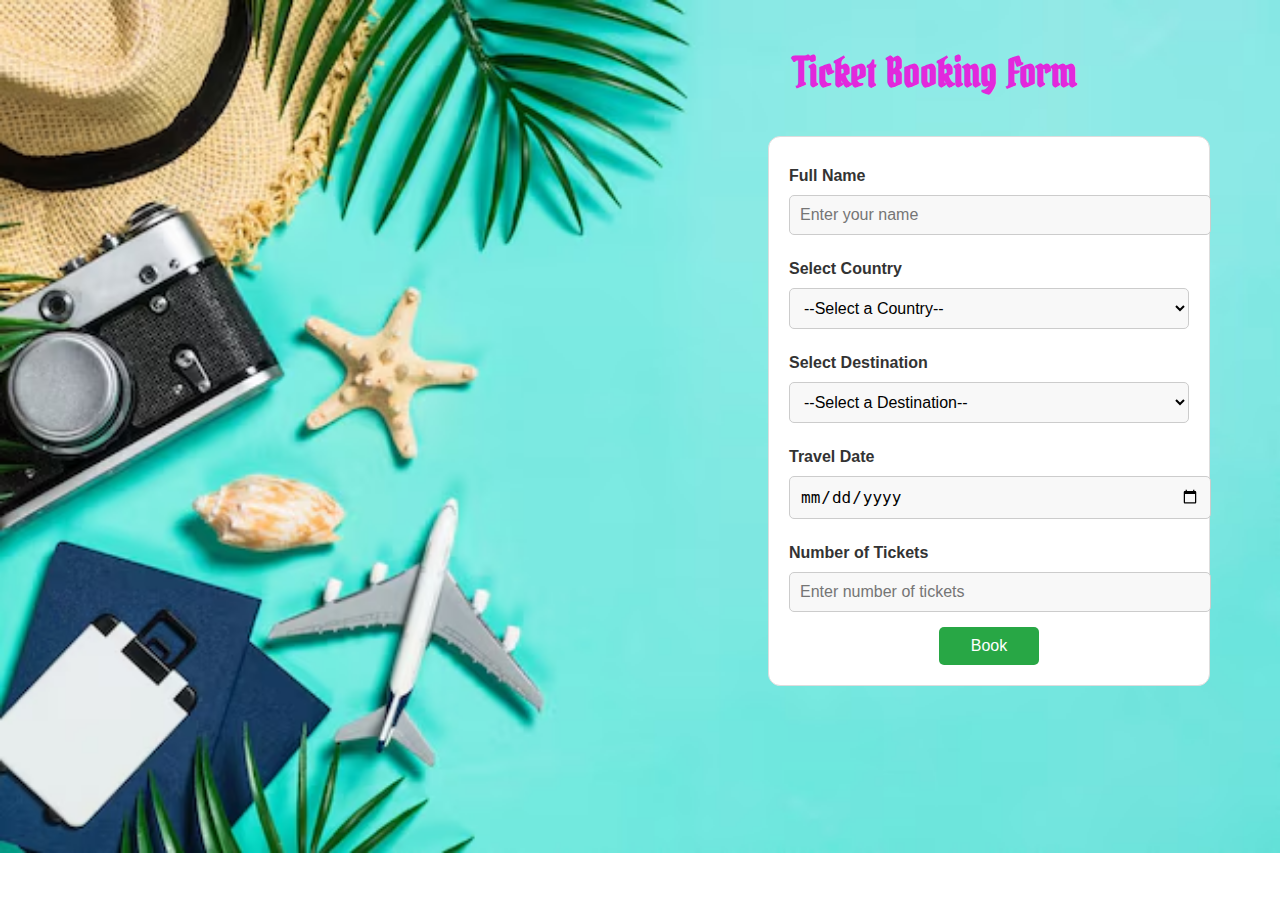
<file: task-4/booking.html>
<!DOCTYPE html>
<html lang="en">
<head>
  <meta charset="UTF-8">
  <meta name="viewport" content="width=device-width, initial-scale=1.0">
  <title>To-Do List</title>
  <link rel="stylesheet" href="booking.css">
</head>
<body>
    <div class="container">
        <div class="row">
            <div class="col-md-4">
            </div>
            <div class="col-md-4">
                <div class="row">
                    <h1 class="Booking">Ticket Booking Form</h1>
                    <form id="bookingForm">
                        <label for="name">Full Name</label>
                        <input type="text" id="name" name="name" placeholder="Enter your name" required>
                    
                        <label for="country">Select Country</label>
                        <select id="country" name="country" required>
                          <option value="">--Select a Country--</option>
                          <option value="India">India</option>
                          <option value="France">France</option>
                          <option value="Indonesia">Indonesia</option>
                          <option value="Philippines">Philippines</option>
                          <option value="Singapore">Singapore</option>
                          <option value="Australia">Australia</option>
                          <option value="Italy">Italy</option>
                        </select>
                    
                        <label for="destination">Select Destination</label>
                        <select id="destination" name="destination" required>
                          <option value="">--Select a Destination--</option>
                        </select>
                    
                        <label for="date">Travel Date</label>
                        <input type="date" id="date" name="date" required>
                    
                        <label for="tickets">Number of Tickets</label>
                        <input type="number" id="tickets" name="tickets" placeholder="Enter number of tickets" required min="1">
                    
                        <button type="submit" class="naa">Book</button>
                    </form>
                      <div id="confirmationMessage" class="message">
                        Thank you for your booking! Your tickets have been successfully booked.
                      </div> 
                </div>
            </div>
        </div>
    </div>
  <script src="booking.js"></script>
</body>
</html>
</file>
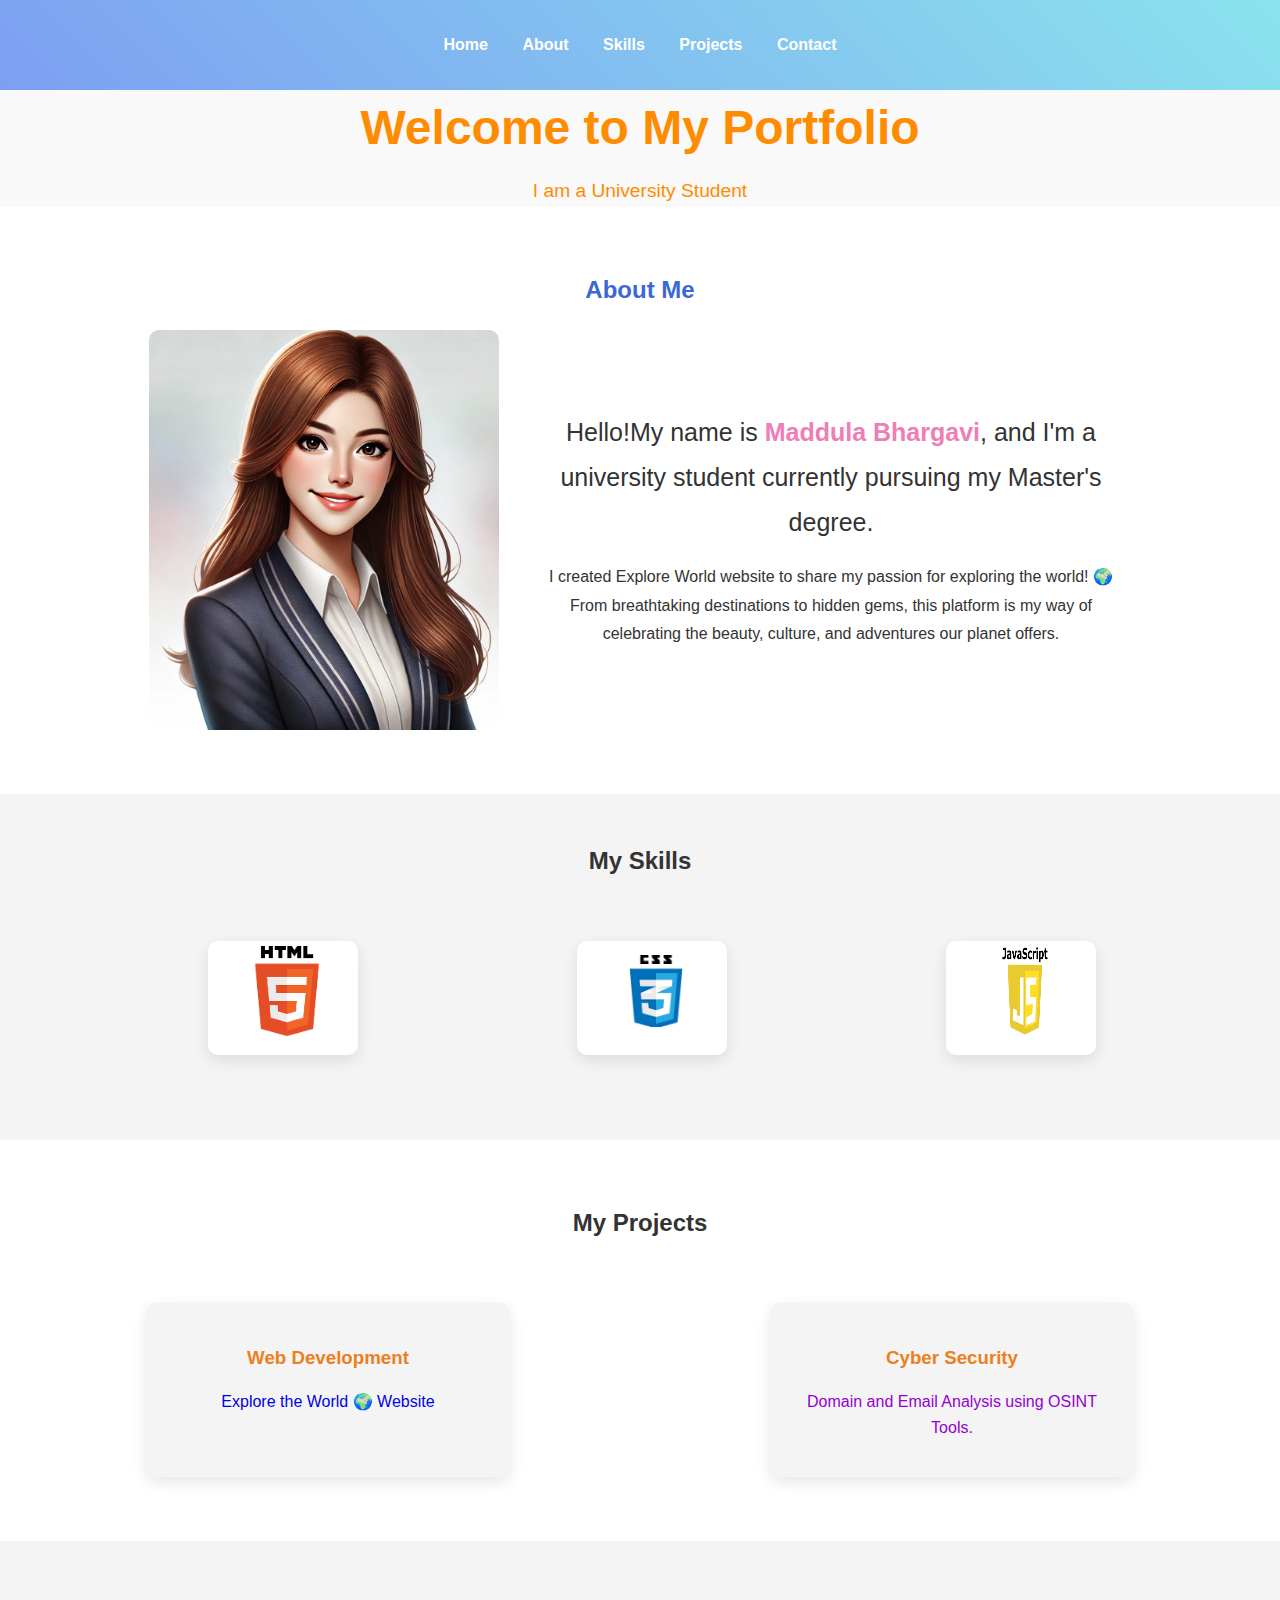
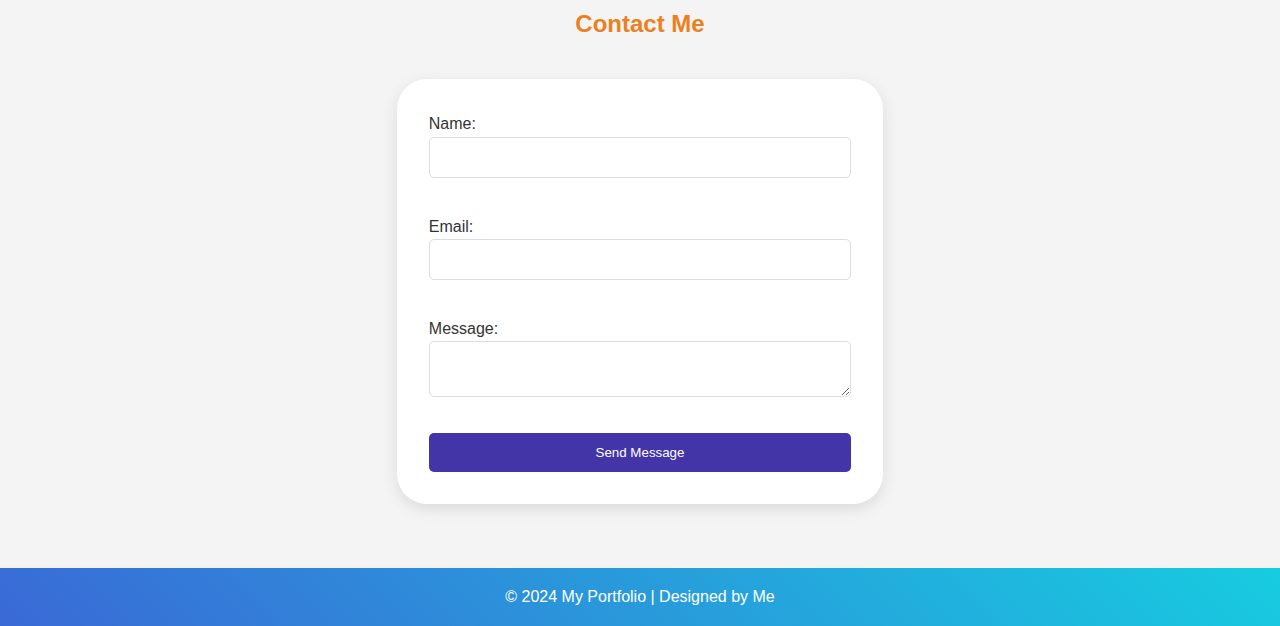
<file: task-4/portfolio.html>
<!DOCTYPE html>
<html lang="en">
<head>
    <meta charset="UTF-8">
    <meta name="viewport" content="width=device-width, initial-scale=1.0">
    <title>My Portfolio</title>
    <link rel="stylesheet" href="portfolio.css">
</head>
<body>
    <header>
        <nav>
            <ul>
                <li><a href="#home">Home</a></li>
                <li><a href="#about">About</a></li>
                <li><a href="#skills">Skills</a></li>
                <li><a href="#projects">Projects</a></li>
                <li><a href="#contact">Contact</a></li>
            </ul>
        </nav>
    </header>

    <!-- Home Section -->
    <section id="home">
        <div class="intro">
            <h1>Welcome to My Portfolio</h1>
            <p>I am a University Student</p>
        </div>
    </section>

    <!-- About Section -->
    <section id="about">
        <h2>About Me</h2>
        <div class="about-content">
                <img src="images/girl.jpg" alt="About Image" class="about-img">
                    <div>
                        <p class="self">Hello!My name is <span class="self-span">  Maddula Bhargavi</span>, and I'm a university student currently pursuing my Master's degree.</p>
            
                        <p >I created Explore World website to share my passion for exploring the world! 🌍 From breathtaking destinations to hidden gems, this platform is my way of celebrating the beauty, culture, and adventures our planet offers.</p>
                    </div>
        </div>
    </section>

    <!-- Skills Section -->
    <section id="skills">
        <h2 class="skill-h">My Skills</h2>
        <div class="skills-container">
            <div class="skill">
                <img src="images/ima1.jpg" alt="HTML" class="skill-icon">
            </div>
            <div class="skill">
                <img src="images/ima2.jpg" alt="CSS" class="skill-icon">
            </div>
            <div class="skill">
                <img src="images/ima3.jpg" alt="JavaScript" class="skill-icon">
            </div>
        </div>
    </section>

    <!-- Projects Section -->
    <section id="projects">
        <h2>My Projects</h2>
        <div class="projects-container">
            <div class="project">
                <ul class="web-ul">
                     <h3 class="web-h">Web Development</h3>
                    <li class="web-li"><a href="index.html" class="web-a">Explore the World 🌍 Website</a></li>
                </ul>
            </div>
            <div class="project">
                <h3 class="cyber-h">Cyber Security</h3>
                <p class="cyber-p">Domain and Email Analysis using OSINT Tools.</p>
            </div>
            
        </div>
    </section>

    <!-- Contact Section -->
    <section id="contact">
        <h2>Contact Me</h2>
        <form id="contact-form">
            <label for="name">Name:</label>
            <input type="text" id="name" name="name" required><br>
            
            <label for="email">Email:</label>
            <input type="email" id="email" name="email" required><br>

            <label for="message">Message:</label>
            <textarea id="message" name="message" required></textarea><br>

            <button type="submit">Send Message</button>
        </form>
    </section>

    <!-- Footer Section -->
    <footer>
        <p>&copy; 2024 My Portfolio | Designed by Me</p>
    </footer>

    <script src="portfolio.js"></script>
</body>
</html>
</file>
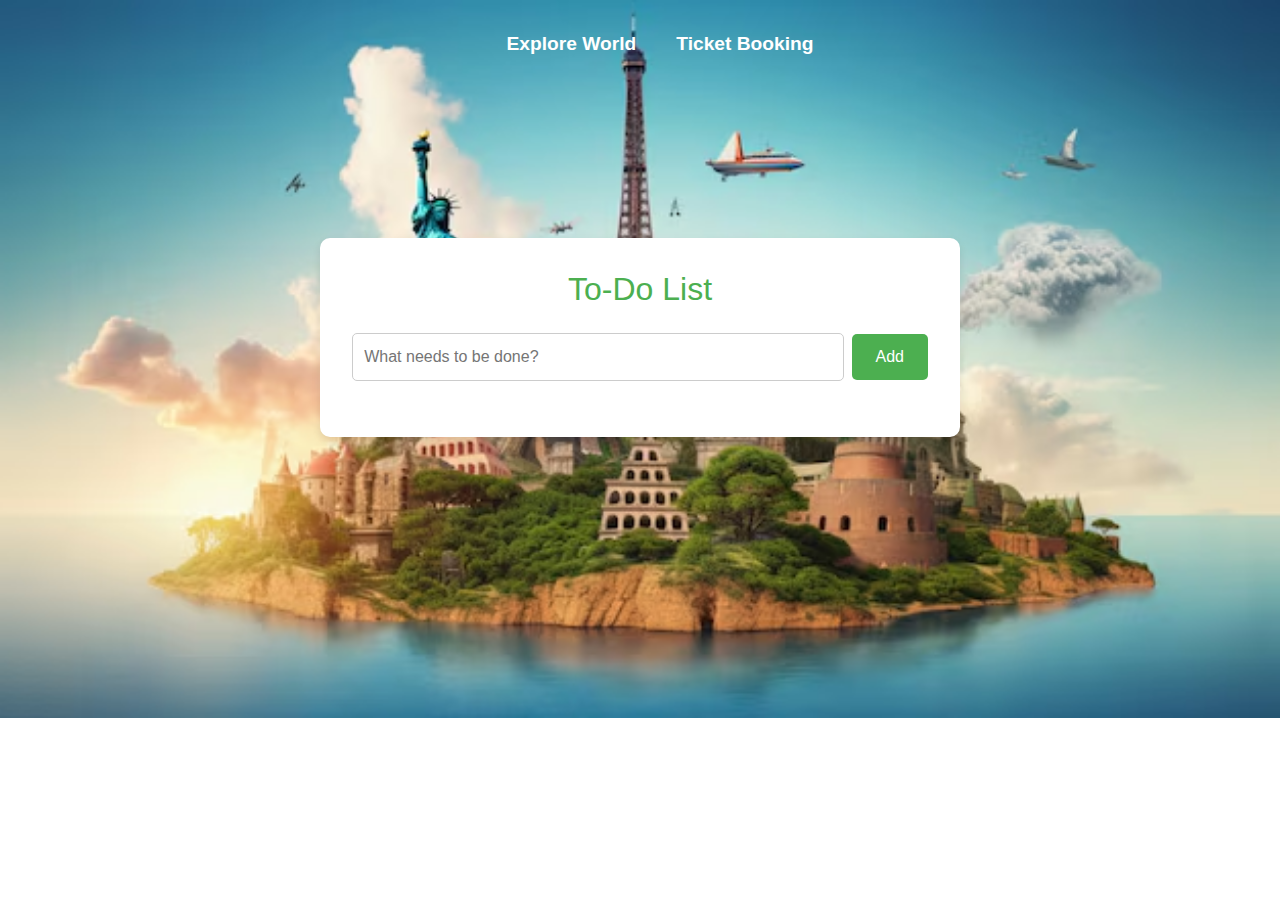
<file: task-4/to-do.html>
<!DOCTYPE html>
<html lang="en">
<head>
  <meta charset="UTF-8">
  <meta name="viewport" content="width=device-width, initial-scale=1.0">
  <title>To-Do List</title>
  <link href="https://maxcdn.bootstrapcdn.com/bootstrap/4.5.2/css/bootstrap.min.css" rel="stylesheet">
  <link rel="stylesheet" href="to-do.css">
</head>
<body>
  <header>
    <nav>
        <ul>
            <li><a href="index.html">Explore World </a></li>
            <li><a href="booking.html">Ticket Booking</a></li>
        </ul>
    </nav>
</header>
  <div class="container-fluid con">
    <div class="row justify-content-center">
      <div class="col-md-6 app">
        <h1>To-Do List</h1>
        <div class="todo-input">
          <input 
            type="text" 
            id="taskInput" 
            placeholder="What needs to be done?" 
            aria-label="Task input"
          >
          <button id="addTask" class="btn btn-success">Add</button>
        </div>
        <ul id="taskList"></ul>
      </div>
    </div>
  </div>
  <script src="to-do.js"></script>
</body>
</html>
</file>
<file: task-4/booking.css>
@import url('https://fonts.googleapis.com/css2?family=Bokor&family=Dancing+Script:wght@400..700&family=Edu+AU+VIC+WA+NT+Pre:wght@400..700&family=Pacifico&family=Pirata+One&family=Satisfy&family=Shadows+Into+Light&display=swap');

*{
  margin: 0;
  padding: 0;
}
body {
    font-family: Arial, sans-serif;
    margin: 0;
    padding: 0;
    background-image: url(images/ima8.jpg);
    background-repeat: no-repeat;
    background-size: cover;
    width: 100%;
    color: #333;
  }

  .Booking{
    margin-left: 62%;
    margin-bottom: 2%;
    color: #e228dc;
    margin-top: 3%;
    font-family: "Bokor", serif;
    font-size: 2.5rem;
  }
/* Booking Form Styles */
form {
    max-width: 400px;
    margin: auto;
    padding: 20px;
    border: 1px solid #ddd;
    border-radius: 12px;
    background-color: #fff;
    margin-left: 60%;
  }
  
  form h1 {
    text-align: center;
    color: #4CAF50;
  }
  
  form label {
    display: block;
    margin: 10px 0 5px;
    font-weight: bold;
  }
  
  form input,
  form select,
  form button {
    width: 100%;
    padding: 10px;
    margin: 5px 0 15px;
    border: 1px solid #ccc;
    border-radius: 5px;
    font-size: 16px;
  }
  
  /* Submit Button */
  form button {
    background-color: #28a745;
    color: #fff;
    border: none;
    font-size: 16px;
    cursor: pointer;
    transition: background-color 0.3s ease;
  }
  
  form button:hover {
    background-color: #218838;
  }
  
  /* Center Align Submit Button */
  form .naa {
    display: block;
    margin: 0 auto;
    text-align: center;
    width: 100px;
  }
  
  /* Focus Styles for Inputs and Selects */
  form select,
  form input[type="text"],
  form input[type="number"],
  form input[type="date"] {
    background-color: #f8f8f8;
  }
  
  form select:focus,
  form input[type="text"]:focus,
  form input[type="number"]:focus,
  form input[type="date"]:focus {
    border-color: #4CAF50;
    background-color: #e6f7e6;
  }
  
  /* Confirmation Message */
  .message {
    display: none;
    text-align: center;
    margin-top: 20px;
    font-size: 18px;
    color: green;
  }
  
  #confirmationMessage {
    display: none;
  }
  
  /* Responsive Adjustments */
  @media (max-width: 768px) {
    form {
      padding: 15px;
      width: 90%;
    }
  }
</file>
<file: task-4/portfolio.css>
* {
    margin: 0;
    padding: 0;
    box-sizing: border-box;
}

body {
    font-family: 'Arial', sans-serif;
    line-height: 1.6;
    color: #333;
    background: #f9f9f9;
}

/* Navigation */
header {
    background: linear-gradient(45deg, #7c9ff2, #8ae3ed);
    color: #80b2f3;
    padding: 2rem;
    text-align: center;
}

header nav ul {
    list-style-type: none;
    padding: 0;
}

header nav ul li {
    display: inline;
    margin: 0 15px;
}

header nav ul li a {
    color: #fff;
    text-decoration: none;
    font-weight: bold;
}

header nav ul li a:hover {
    text-decoration: underline;
}

/* Home Section */

.intro{
    text-align: center;
    color: darkorange;
}

.profile-img {
    width: 150px;
    height: 150px;
    border-radius: 50%;
    margin-bottom: 20px;
}

#home h1 {
    font-size: 3rem;
    margin-bottom: 10px;
}

#home p {
    font-size: 1.2rem;
}

/* About Section */
#about {
    padding: 4rem 2rem;
    background-color: #fff;
    text-align: center;
}

#about h2{
    color:#3a69d6
}

.about-content {
    display: flex;
    align-items: center;
    justify-content: center;
    gap: 2rem;
    margin-top: 20px;
}

.about-img {
    width: 350px;
    height: 400px;
    border-radius: 10px;
    object-fit: cover;
    transition: 0.5s;
}

.about-img:hover {
    transform: scale(1.1);
    transition: 0.5s;
    

}

.self{
    margin-bottom: 3%;
    font-size: 25px;
}

.self-span{
    color:rgb(239, 125, 182);
    font-weight: bold;
}

#about p {
    max-width: 600px;
    line-height: 1.8;
}

/* Skills Section */
#skills {
    background-color: #f4f4f4;
    padding: 3rem 2rem;
    text-align: center;
    
}

.skill-h{
    margin-bottom: 5%;
}

.skills-container {
    display: flex;
    flex-wrap: wrap;
    gap:15%;
    margin-left: 10%;
    padding-bottom: 3%;
}

.skill {
    background-color: #fff;
    padding: 5px;
    border-radius: 10px;
    width: 150px;
    box-shadow: 0 5px 15px rgba(0, 0, 0, 0.1);
    margin-left: 5%;
}


.skill-icon {
    width: 90px;
    height: 90px;
    margin-bottom: 5%;
    margin-left: 5%;
}

/* Projects Section */
#projects {
    padding: 4rem 2rem;
    background-color: #fff;
    text-align: center;
}

#projects h2{
    margin-bottom: 5%;
}

.projects-container {
    display: flex;
    justify-content: space-around;
    gap: 2rem;
    flex-wrap: wrap;
}

.project {
    background-color: #f4f4f4;
    padding: 20px;
    width: 30%;
    border-radius: 10px;
    box-shadow: 0 5px 15px rgba(0, 0, 0, 0.1);
    text-align: center;
    list-style: none;
    text-decoration: none;
}

.project img {
    width: 100%;
    height: 200px;
    object-fit: cover;
    border-radius: 10px;
}

.project h3 {
    margin-top: 20px;
}

.web-h{
    margin-bottom: 5%;
    color:rgb(236, 127, 32);
    font-weight: bold;
}

.web-li{
    list-style: none;
    
}

.web-ul{
    list-style: none;
}

.web-a{
    text-decoration: none;
}

.cyber-p{
    color:darkviolet;
    margin-bottom: 5%;
    margin-top: 5%;
}

.cyber-h{
    color:rgb(236, 127, 32) ;
}

/* Contact Section */
#contact {
    padding: 4rem 2rem;
    background-color: #f4f4f4;
    text-align: center;
}

#contact h2 {
    color:rgb(236, 127, 32) ;
    margin-bottom: 3%;

}

form {
    display: flex;
    flex-direction: column;
    width: 40%;
    margin: 0 auto;
    background-color: #fff;
    padding: 2rem;
    border-radius: 30px;
    box-shadow: 0 5px 15px rgba(0, 0, 0, 0.1);
    text-align: left;
}

form input, form textarea {
    padding: 12px;
    margin-bottom: 10px;
    border: 1px solid #ddd;
    border-radius: 5px;
}

form button {
    background-color: #4335A7;
    color: #fff;
    padding: 12px;
    border: none;
    border-radius: 5px;
    cursor: pointer;
    
   
}

form button:hover {
    background-color: #f49b2e;
    color:black;
}

/* Footer Section */
footer {
    background: linear-gradient(45deg, #3a69d6, #17cce0); 
    color: #fff;
    text-align: center;
    padding: 1rem;
}
</file>
<file: task-4/to-do.css>
/* General Reset */
body {
  font-family: Arial, sans-serif;
  margin: 0;
  padding: 0;
  background-image: url(images/world_background.avif);
  background-repeat: no-repeat;
  background-size: cover;
  color: #333;
}

/* Header Styles */
header {
  color: white;
  text-align: center;
  padding: 10px 0;
}

header h1 {
  font-size: 3.5rem;
  margin-bottom: 10px;
  text-transform: uppercase;
  letter-spacing: 2px;
}

header nav ul {
  list-style: none;
  display: flex;
  justify-content: center;
  margin-top: 20px;
}

header nav ul li {
  margin: 0 20px;
}

header nav ul li a {
  text-decoration: none;
  color: white;
  font-weight: bold;
  font-size: 1.2rem;
  transition: color 0.3s;
}

header nav ul li a:hover {
  color: #f39c12; /* Gold color on hover */
}


/* App Container */
.app {
  background: #fff;
  padding: 2rem;
  border-radius: 10px;
  box-shadow: 0 4px 8px rgba(0, 0, 0, 0.1);
  text-align: center;
  margin-top: 12%;
  margin-bottom: 13%;
}

/* App Title */
h1 {
  font-size: 2rem;
  color: #4CAF50;
  margin-bottom: 1.5rem;
}

/* Input Section */
.todo-input {
  display: flex;
  justify-content: space-between;
  align-items: center;
  gap: 0.5rem;
  margin-bottom: 1.5rem;
}

.todo-input input {
  flex: 1;
  padding: 0.7rem;
  font-size: 1rem;
  border: 1px solid #ccc;
  border-radius: 5px;
  outline: none;
  transition: border-color 0.3s ease;
}

.todo-input input:focus {
  border-color: #4CAF50;
}

.todo-input button {
  padding: 0.7rem 1.5rem;
  font-size: 1rem;
  border: none;
  border-radius: 5px;
  background-color: #4CAF50;
  color: white;
  cursor: pointer;
  transition: background-color 0.3s ease;
}

.todo-input button:hover {
  background-color: #45a049;
}

/* Task List */
#taskList {
  list-style: none;
  padding: 0;
  margin: 0;
}

#taskList li {
  display: flex;
  justify-content: space-between;
  align-items: center;
  padding: 0.8rem 1rem;
  background: #f9f9f9;
  border: 1px solid #ddd;
  border-radius: 5px;
  margin-bottom: 0.5rem;
  transition: transform 0.2s ease, box-shadow 0.2s ease;
}

#taskList li:hover {
  transform: scale(1.02);
  box-shadow: 0 4px 8px rgba(0, 0, 0, 0.1);
}

#taskList li .task-content {
  flex: 1;
  text-align: left;
}

#taskList li .complete-btn {
  margin-right: 0.5rem;
  padding: 0.5rem 1rem;
  font-size: 0.9rem;
  background: #007BFF;
  color: white;
  border: none;
  border-radius: 5px;
  cursor: pointer;
  transition: background-color 0.3s ease;
}

#taskList li .complete-btn:hover {
  background: #0056b3;
}

#taskList li .delete-btn {
  padding: 0.5rem 1rem;
  font-size: 0.9rem;
  background: #FF4D4D;
  color: white;
  border: none;
  border-radius: 5px;
  cursor: pointer;
  transition: background-color 0.3s ease;
}

#taskList li .delete-btn:hover {
  background: #d93636;
}

/* Mobile Responsiveness */
@media (max-width: 768px) {
  .app {
    margin-top: 10%;
    width: 90%;
  }

  .todo-input {
    flex-direction: column;
    gap: 1rem;
  }

  .todo-input button {
    width: 100%;
  }
}
</file>
